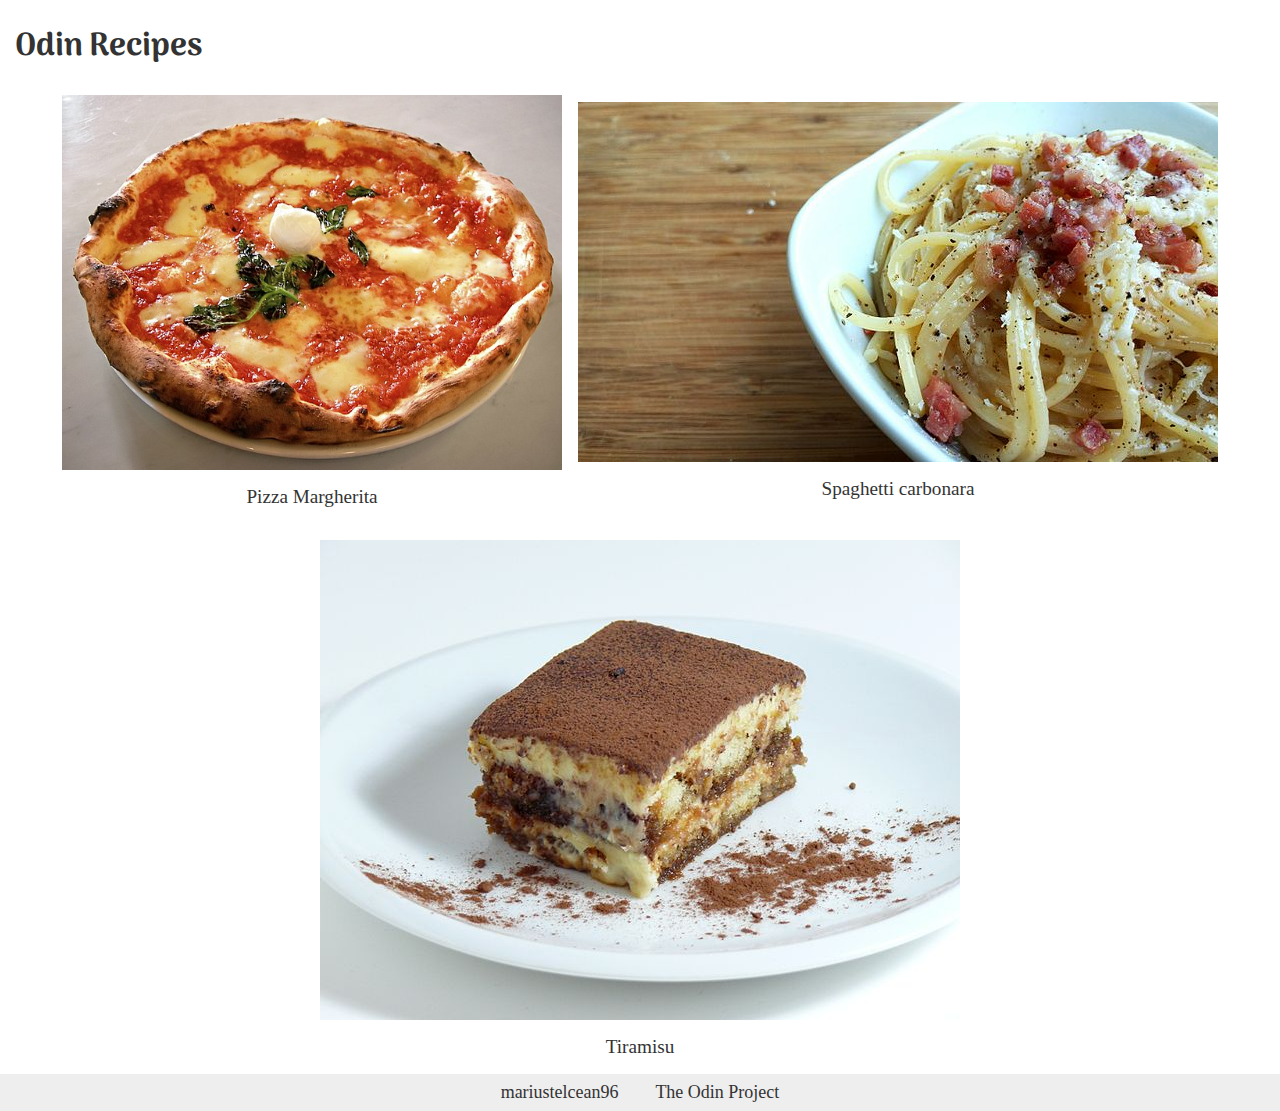
<file: index.htm>
<!DOCTYPE html>
<html lang="ro">
  <head>
	  <title>Flexitarian & Vegetarian Recipes | The Odin Project</title>
	  <meta charset="UTF-8">
	  <meta name="viewport" content="width=device-width,initial-scale=1">
	  <meta name="description" content="">
	  <!-- External CSS -->
	  <link rel="stylesheet" type="text/css" href="style.css">
	  <!-- Favicon -->
	  <link rel="icon" href="img/favicon.png">
	  <!--Social media meta tags-->
	  <meta property="og:title" content="">
	  <meta property="og:description" content="">
	  <meta property="og:image" content="">
	  <meta name="twitter:card" content="">
	  <meta name="twitter:site" content="">
	  <meta name="twitter:title" content="">
	  <meta name="twitter:description" content="">
	  <meta name="twitter:image" content="">
	  <style></style>
  </head>
  <body>
    <header></header>
	<h1>Odin Recipes</h1>
	<div class="content">
		<a target="_blank" href="recipes/pizza-Margherita.htm">
			<div class="media-obj">
			  <img src="img/640px-Eq_it-na_pizza-margherita_sep2005_sml.jpg" alt="Pizza Margherita autentica din Napoli" style="width: 500px">
			  <span>Pizza Margherita</span>
			</div>
		</a>
		<a target="_blank" href="recipes/pasta-carbonara.htm">
			<div class="media-obj">
			  <img src="img/640px-Spaghetti_carbonara.jpg" alt="Spaghetti carbonara">
			  <span>Spaghetti carbonara</span>
			</div>
		</a>
		<a target="_blank" href="recipes/tiramisu.htm">
			<div class="media-obj">
			  <img src="img/640px-Tiramisu_-_Raffaele_Diomede.jpg" alt="Prajitura tiramisu">
			  <span>Tiramisu</span>
			</div>
		</a>
	</div>
	<footer>
	  <a target="_blank" href="https://github.com/mariustelcean96">mariustelcean96</a>
	  <a target="_blank" href="http://www.theodinproject.com">The Odin Project</a>
	</footer>
  </body>
</html>
</file>
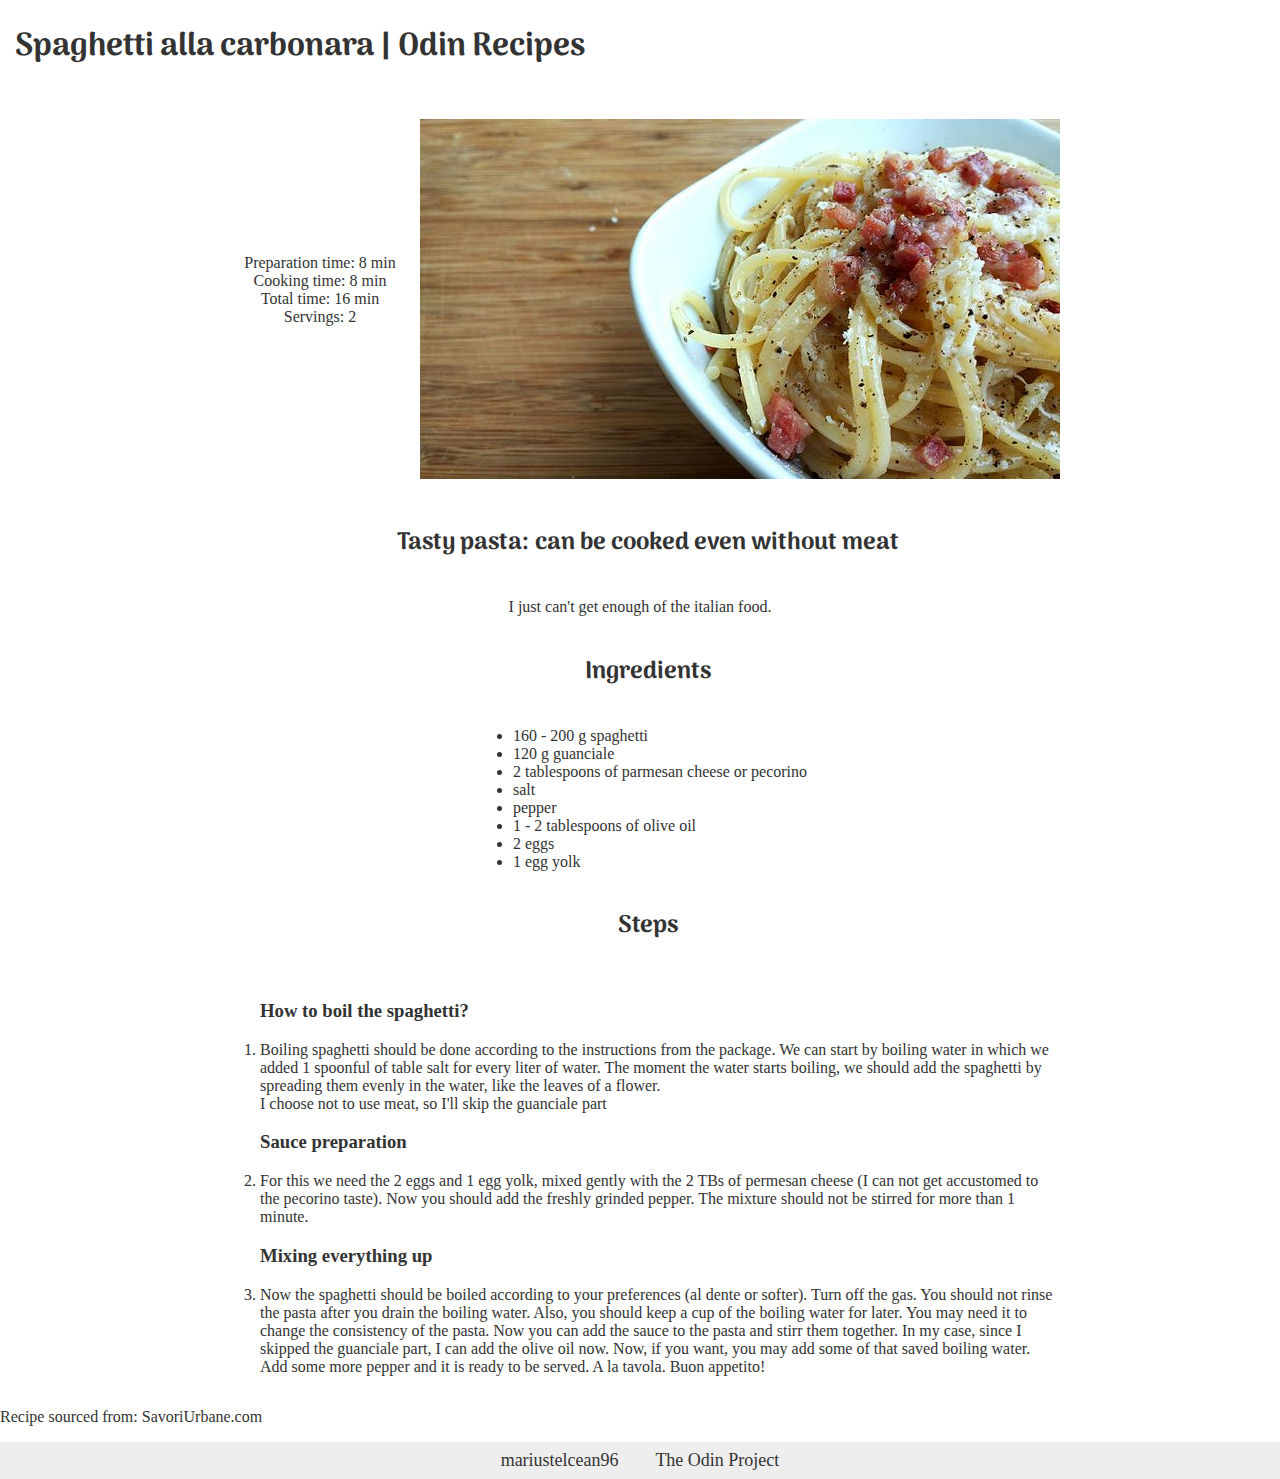
<file: recipes/pasta-carbonara.htm>
<!DOCTYPE html>
<html lang="ro">
  <head>
	  <title>Spaghetti Carbonara | The Odin Project</title>
	  <meta charset="UTF-8">
	  <meta name="viewport" content="width=device-width,initial-scale=1">
	  <meta name="description" content="">
	  <!-- External CSS -->
	  <link rel="stylesheet" type="text/css" href="../style.css">
	  <link rel="stylesheet" type="text/css" href="../recipes/recipe-style.css">
	  <!-- Favicon -->
	  <link rel="icon" href="img/favicon.png">
	  <!--Social media meta tags-->
	  <meta property="og:title" content="">
	  <meta property="og:description" content="">
	  <meta property="og:image" content="">
	  <meta name="twitter:card" content="">
	  <meta name="twitter:site" content="">
	  <meta name="twitter:title" content="">
	  <meta name="twitter:description" content="">
	  <meta name="twitter:image" content="">
	  <style></style>
  </head>
  <body>
    <header></header>
	<a href="../index.htm"><h1>Spaghetti alla carbonara | Odin Recipes</h1></a>
	<div class="recipe-content">
	  <div class="recipe-intro">
	    <div class="recipe-instructions">
		<span>Preparation time: 8 min</span>
		<span>Cooking time: 8 min</span>
		<span>Total time: 16 min</span>
		<span>Servings: 2</span><br>
		</div>
		<img src="../img/640px-Spaghetti_carbonara.jpg" alt="Spaghetti Carbonara: Spaghetti, 
		pieces of meat, finely shredded parmesan.">
	  </div>
	  <div class="recipe-main">
		<h2>Tasty pasta: can be cooked even without meat</h2>
		<p>I just can't get enough of the italian food.</p>
		<h2>Ingredients</h2>
		<ul>
			<li>160 - 200 g spaghetti</li>
			<li>120 g guanciale</li>
			<li>2 tablespoons of parmesan cheese or pecorino</li>
			<li>salt</li>
			<li>pepper</li>
			<li>1 - 2 tablespoons of olive oil</li>
			<li>2 eggs</li>
			<li>1 egg yolk</li>
		</ul>
		<h2>Steps</h2>
		<ol>
			<h3>How to boil the spaghetti?</h3>
			<li>
			Boiling spaghetti should be done according to the instructions from
			the package. We can start by boiling water in which
			we added 1 spoonful of table salt for every liter of water. The moment
			the water starts boiling, we should add the spaghetti by spreading them
			evenly in the water, like the leaves of a flower. 
			</li>
			<span>I choose not to use meat, so I'll skip the guanciale part</span><br>
			<h3>Sauce preparation</h3>
			<li>
			For this we need the 2 eggs and 1 egg yolk, mixed gently with the
			2 TBs of permesan cheese (I can not get accustomed to the pecorino taste).
			Now you should add the freshly grinded pepper.
			The mixture should not be stirred for more than 1 minute.
			</li>
			<h3>Mixing everything up</h3>
			<li>
			Now the spaghetti should be boiled according to your preferences (al dente or softer).
			Turn off the gas. You should not rinse the pasta after you drain the boiling water. 
			Also, you should keep a cup of the boiling water for later. You may need it to change 
			the consistency of the pasta. Now you can add the sauce to the pasta and stirr them together.
			In my case, since I skipped the guanciale part, I can add the olive oil now. Now, if you
			want, you may add some of that saved boiling water. Add some more pepper and it is ready to 
			be served. A la tavola. Buon appetito!
			</li>
	    </ol>
		</div>
	</div>
	<p>Recipe sourced from: <a target="_blank" href="https://savoriurbane.com/spaghete-carbonara-reteta-autentica-italiana/">SavoriUrbane.com</a></p>
	<footer>
	  <a target="_blank" href="https://github.com/mariustelcean96">mariustelcean96</a>
	  <a target="_blank" href="http://www.theodinproject.com">The Odin Project</a>
	</footer>
  </body>
</html>
</file>
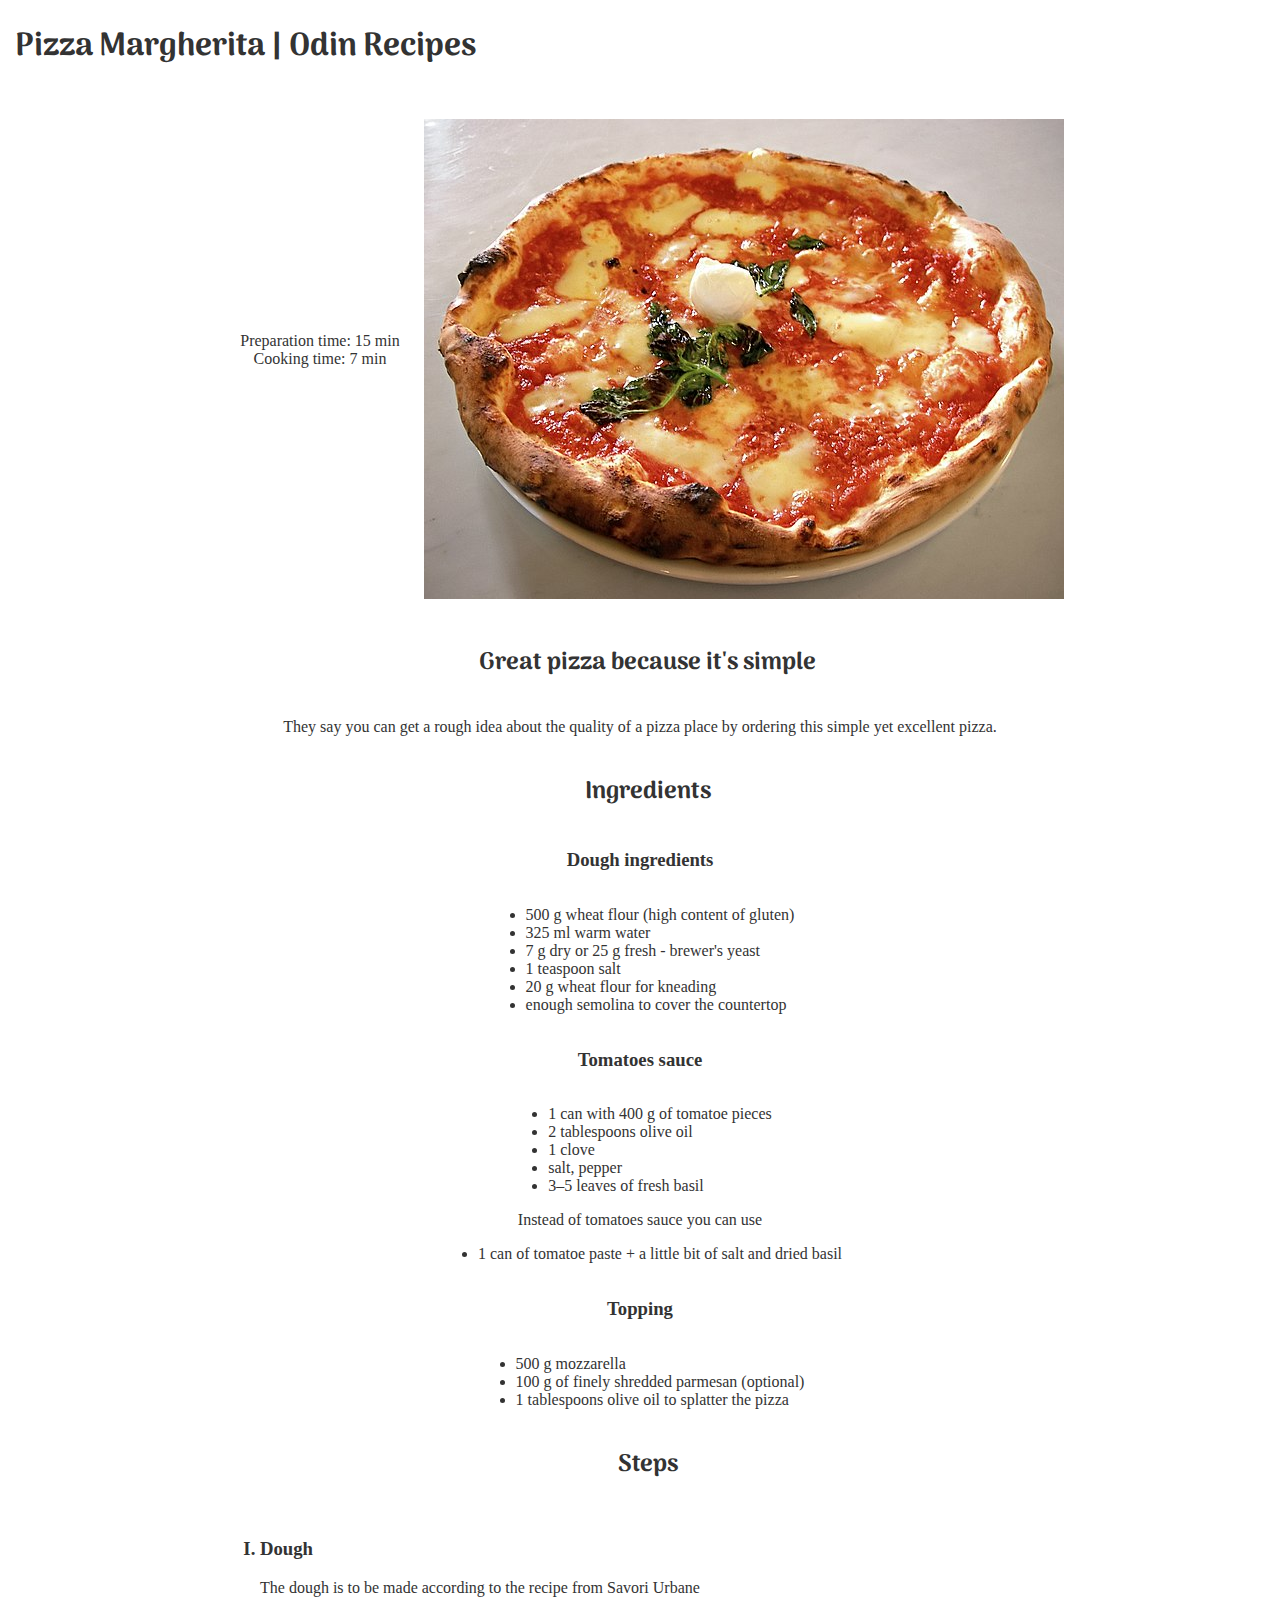
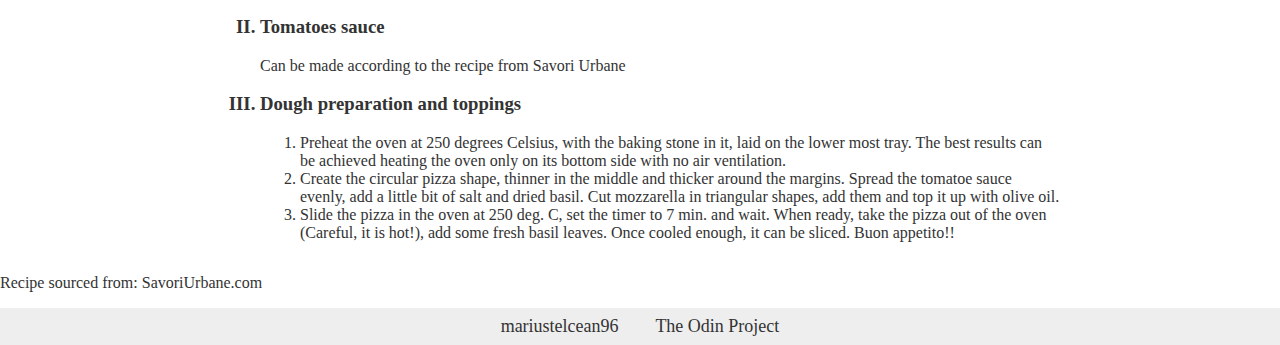
<file: recipes/pizza-Margherita.htm>
<!DOCTYPE html>
<html lang="ro">
  <head>
	  <title>Pizza Margherita | The Odin Project</title>
	  <meta charset="UTF-8">
	  <meta name="viewport" content="width=device-width,initial-scale=1">
	  <meta name="description" content="">
	  <!-- External CSS -->
	  <link rel="stylesheet" type="text/css" href="../style.css">
	  <link rel="stylesheet" type="text/css" href="../recipes/recipe-style.css">
	  <!-- Favicon -->
	  <link rel="icon" href="img/favicon.png">
	  <!--Social media meta tags-->
	  <meta property="og:title" content="">
	  <meta property="og:description" content="">
	  <meta property="og:image" content="">
	  <meta name="twitter:card" content="">
	  <meta name="twitter:site" content="">
	  <meta name="twitter:title" content="">
	  <meta name="twitter:description" content="">
	  <meta name="twitter:image" content="">
	  <style></style>
  </head>
  <body>
    <header></header>
	<a href="../index.htm"><h1>Pizza Margherita | Odin Recipes</h1></a>
	<div class="recipe-content">
	  <div class="recipe-intro">
	    <div class="recipe-instructions">
		<span>Preparation time: 15 min</span>
		<span>Cooking time: 7 min</span><br>
		</div>
		<img src="../img/640px-Eq_it-na_pizza-margherita_sep2005_sml.jpg" alt="Pizza Margherita autentica din Napoli">
	  </div>
	  <div class="recipe-main">
		<h2>Great pizza because it's simple</h2>
		<p>They say you can get a rough idea about the quality of a pizza place by ordering this simple yet excellent pizza.</p>
		<h2>Ingredients</h2>
		<h3>Dough ingredients</h3>
		<ul>
			<li>500 g wheat flour (high content of gluten)</li>
			<li>325 ml warm water</li>
			<li>7 g dry or 25 g fresh - brewer's yeast</li>
			<li>1 teaspoon salt</li>
			<li>20 g wheat flour for kneading</li>
			<li>enough semolina to cover the countertop</li>
		</ul>
		<h3>Tomatoes sauce</h3>
		<ul>
			<li>1 can with 400 g of tomatoe pieces</li>
			<li>2 tablespoons olive oil</li>
			<li>1 clove</li>
			<li>salt, pepper</li>
			<li>3–5 leaves of fresh basil</li>
		</ul>
			<span>Instead of tomatoes sauce you can use</span>
		<ul>
			<li>1 can of tomatoe paste + a little bit of salt and dried basil</li>
		</ul>
		<h3>Topping</h3>
		<ul>
			<li>500 g mozzarella</li>
			<li>100 g of finely shredded parmesan (optional) </li>
			<li>1 tablespoons olive oil to splatter the pizza</li>
		</ul>
		<h2>Steps</h2>
		<ol type="I">
			<h3><li>Dough</li></h3>
			<p>The dough is to be made according to the <a target="_blank" href="https://savoriurbane.com/aluat-pentru-pizza-reteta-lui-gennaro-contaldo/">recipe from Savori Urbane</a></p>
			<h3><li>Tomatoes sauce</li></h3>
			<p>Can be made according to the <a target="_blank" href="https://savoriurbane.com/sos-pentru-pizza-reteta-simpla/">recipe from Savori Urbane</a></p>
			<h3><li>Dough preparation and toppings</li></h3>
			<ol>
				<li>
					Preheat the oven at 250 degrees Celsius, with the baking stone in it, laid on the lower most tray.
					The best results can be achieved heating the oven only on its bottom side with no air ventilation.
				</li>
				<li>
					Create the circular pizza shape, thinner in the middle and thicker around the margins. Spread the tomatoe sauce
					evenly, add a little bit of salt and dried basil. Cut mozzarella in triangular shapes, add them and top it up with 
					olive oil.
				</li>
				<li>
					Slide the pizza in the oven at 250 deg. C, set the timer to 7 min. and wait. When ready, take the pizza out
					of the oven (Careful, it is hot!), add some fresh basil leaves. Once cooled enough, it can be sliced. Buon appetito!!
				</li>
			</ol>
		</ol>
		</div>
	</div>
	<p>Recipe sourced from: <a target="_blank" href="https://savoriurbane.com/pizza-margherita-reteta-clasica/">SavoriUrbane.com</a></p>
	<footer>
		<a target="_blank" href="https://github.com/mariustelcean96">mariustelcean96</a>
		<a target="_blank" href="http://www.theodinproject.com">The Odin Project</a>
	  </footer>
  </body>
</html>
</file>
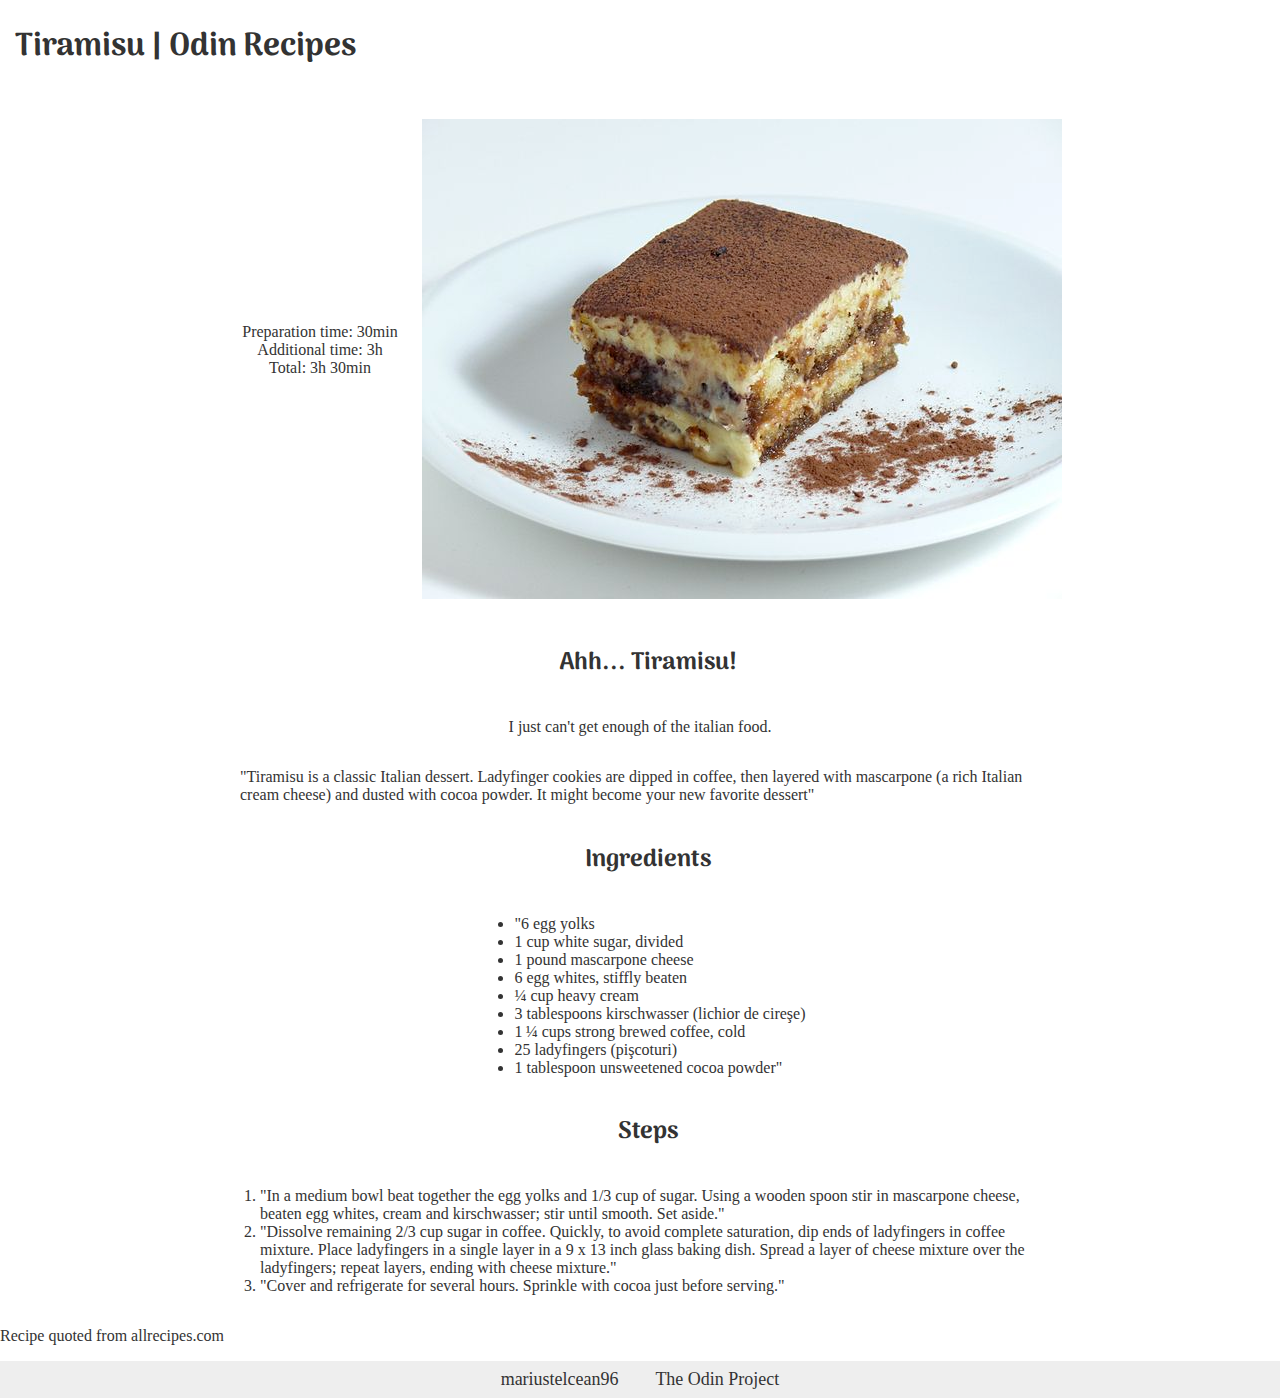
<file: recipes/tiramisu.htm>
<!DOCTYPE html>
<html lang="ro">
  <head>
	  <title>Tiramisu | The Odin Project</title>
	  <meta charset="UTF-8">
	  <meta name="viewport" content="width=device-width,initial-scale=1">
	  <meta name="description" content="">
	  <!-- External CSS -->
	  <link rel="stylesheet" type="text/css" href="../style.css">
	  <link rel="stylesheet" type="text/css" href="../recipes/recipe-style.css">
	  <!-- Favicon -->
	  <link rel="icon" href="img/favicon.png">
	  <!--Social media meta tags-->
	  <meta property="og:title" content="">
	  <meta property="og:description" content="">
	  <meta property="og:image" content="">
	  <meta name="twitter:card" content="">
	  <meta name="twitter:site" content="">
	  <meta name="twitter:title" content="">
	  <meta name="twitter:description" content="">
	  <meta name="twitter:image" content="">
	  <style></style>
  </head>
  <body>
    <header></header>
	<a href="../index.htm"><h1>Tiramisu | Odin Recipes</h1></a>
	<div class="recipe-content">
	  <div class="recipe-intro">
	    <div class="recipe-instructions">
		<span>Preparation time: 30min</span>
		<span>Additional time: 3h</span>
		<span>Total: 3h 30min</span><br>
		</div>
		<img src="../img/640px-Tiramisu_-_Raffaele_Diomede.jpg" alt="Original Tiramisu">
	  </div>
	  <div class="recipe-main">
		<h2>Ahh... Tiramisu!</h2>
		<p>I just can't get enough of the italian food.</p>
		<p>"Tiramisu is a classic Italian dessert. Ladyfinger cookies are dipped in coffee, 
			then layered with mascarpone (a rich Italian cream cheese) and dusted with cocoa powder.
			It might become your new favorite dessert"</p>
		<h2>Ingredients</h2>
		<ul>
			<li>"6 egg yolks</li>
			<li>1 cup white sugar, divided</li>
			<li>1 pound mascarpone cheese</li>
			<li>6 egg whites, stiffly beaten</li>
			<li>¼ cup heavy cream</li>
			<li>3 tablespoons kirschwasser (lichior de cireşe)</li>
			<li>1 ¼ cups strong brewed coffee, cold </li>
			<li>25 ladyfingers (pişcoturi)</li>
			<li>1 tablespoon unsweetened cocoa powder"</li>
		</ul>
		<h2>Steps</h2>
		<ol>
			<li>
				"In a medium bowl beat together the egg yolks and 1/3 cup of sugar. 
				Using a wooden spoon stir in mascarpone cheese, beaten egg whites, 
				cream and kirschwasser; stir until smooth. Set aside."
			</li>
			<li>
				"Dissolve remaining 2/3 cup sugar in coffee. Quickly, to avoid 
				complete saturation, dip ends of ladyfingers in coffee mixture. 
				Place ladyfingers in a single layer in a 9 x 13 inch glass baking dish.
				Spread a layer of cheese mixture over the ladyfingers; 
				repeat layers, ending with cheese mixture."
			</li>
			<li>"Cover and refrigerate for several hours. Sprinkle with cocoa just before serving."</li>
		</ol>
		</div>
	</div>
	<p>Recipe quoted from <a target="_blank" href="https://www.allrecipes.com/recipe/22635/italian-tiramisu/">allrecipes.com</a></p>
	<footer>
	  <a target="_blank" href="https://github.com/mariustelcean96">mariustelcean96</a>
	  <a target="_blank" href="http://www.theodinproject.com">The Odin Project</a>
	</footer>
  </body>
</html>
</file>
<file: style.css>
@import url('https://fonts.googleapis.com/css2?family=Arima:wght@200&display=swap');

body {
	display: flex;
	flex-direction: column;
	height: 100vh;
	margin: 0;
	color: #333;
}

h1, h2 {
	font-family: 'Arima', cursive;
	margin-left: 15px;
}

a:link {
	color: #333;
	text-decoration: none;
}

a:visited {
	color: #333;
	text-decoration: none;
}
	
.content {
	display: flex;
	flex-direction: row;
	flex-wrap: wrap;
	flex: 1 100%;
	justify-content: center;
	align-items: center;
	gap: 1rem;
}
	
.media-obj {
	display: flex;
	flex-direction: column;
	justify-content: center;
	align-items: center;
    width: auto;	
	gap: 1rem;
}

.media-obj img {
    width: inherit;
	
}
.media-obj span {
	font-size: 1.2rem;
	margin: 0 1.5rem 1rem 1.5rem;
}

footer {
	display: flex;
	justify-content: center;
	align-items: center;
	gap: .3rem;
	background-color: #eee;
}

footer * {
	font-size: 18px;
	padding: 8px 16px;
}
</file>
<file: recipes/recipe-style.css>
.recipe-content {
	display: flex;
	flex-direction: column;
}

.recipe-content p {
  max-width: 800px;
}

.recipe-intro {
	display: flex;
	align-self: center;
	flex-direction: row;
	flex-wrap: wrap;
	margin: 24px;
}

.recipe-instructions {
	display: flex;
	flex-direction: column;
	justify-content: center;
	align-items: center;
	margin: 24px;
}

.recipe-main {
	display: flex;
	flex-direction: column;
	align-items: center;
}

.recipe-main ol {
max-width: 800px;
}

a:link {
	color: #333;
}

a:visited {
	color: #333;
}
</file>
